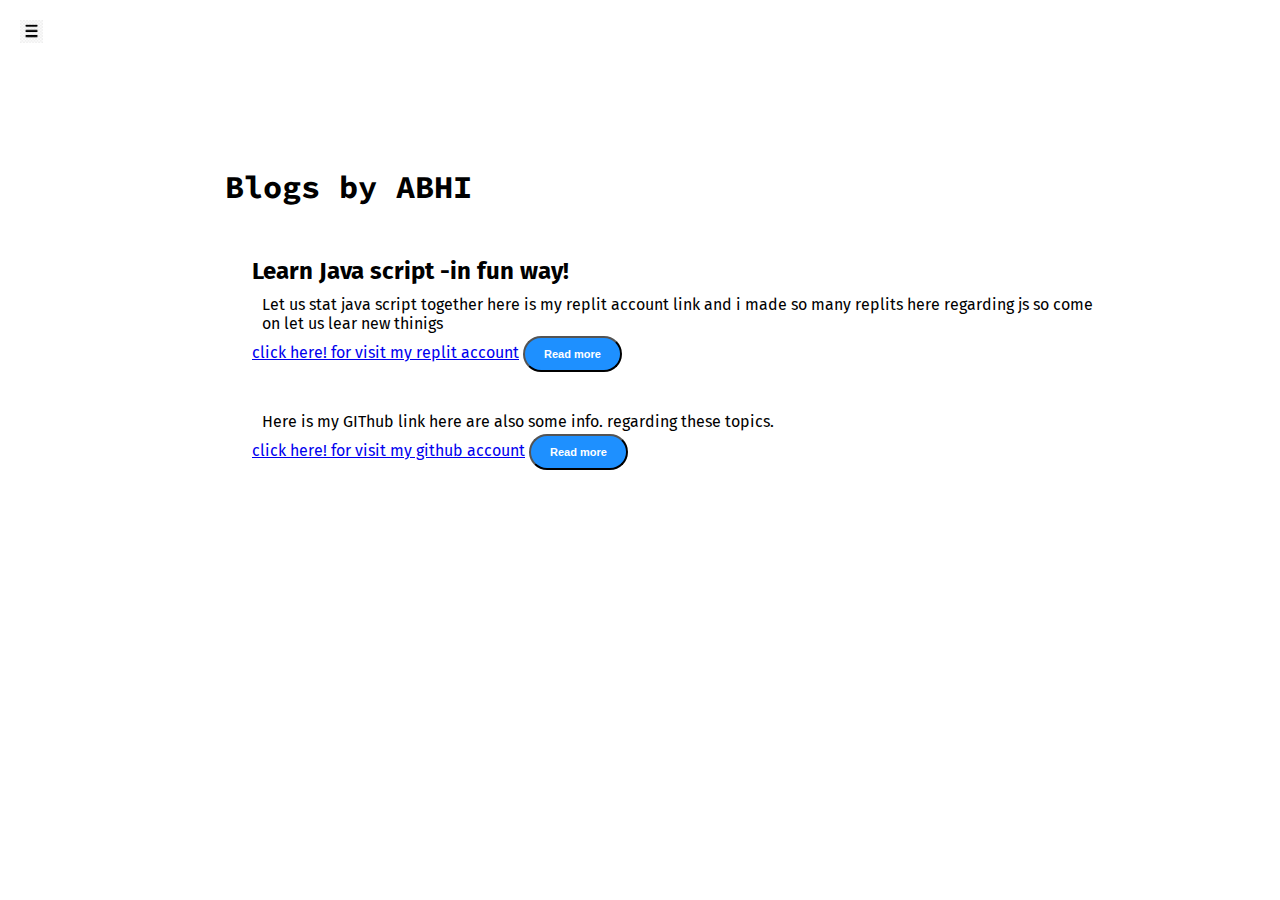
<file: code access/blog.html>
<!DOCTYPE html>
<html lang="en">
<head>
    <meta charset="UTF-8">
    <meta http-equiv="X-UA-Compatible" content="IE=edge">
    <meta name="viewport" content="width=device-width, initial-scale=1.0">
    <title>Document</title>
    <link rel="stylesheet" href="style.css">
</head>
<body>
    <div class="container">

        <div class="sidebar sidebargo">
            
            <nav>
                <ul>
                
                    <li><a href="/">Home</a></li>
                    <li><a href="/intro.html">My intro</a></li>
                    <li><a href="/services.html">Services</a></li>
                    <li><a href="/blog.html">Blog</a></li>
                    <li><a href="/contact.html">Contact Me</a></li>


                </ul>
            </nav>
        </div>
        <div class="main">
            <div class="hamburger">
                <img class="menu" src="menu.png" alt="" width="23">
                <img class="cross" src="cross.png" alt="" width="23">
            </div>
            <div class ="blogcontainer">
                <h1>Blogs by ABHI</h1>
                <div class="blogitem">
                    <h2>Learn Java script -in fun way!</h2>
                    <p>Let us stat java script together here is my replit account link and i made so many replits here regarding js so come on let us lear new thinigs</p>
                    <a href="https://replit.com/@AbhiKukrety"target="_balnk">click here! for visit my replit account</a>
                    <button class="btn btn-sm">Read more</button> 
                </div>
                <div class="blogitem">
                    
                    <p>Here is my GIThub link here are also some info. regarding these topics.</p>
                    <a href="https://github.com/abhikukreti/java-answers.git"target="_blank">click here! for visit my github account</a>
                    <button class="btn btn-sm">Read more</button> 
                </div>
            
            </div>
        </div>
    </div> 
<script src="script.js"></script>   
</body>
</html>
</file>
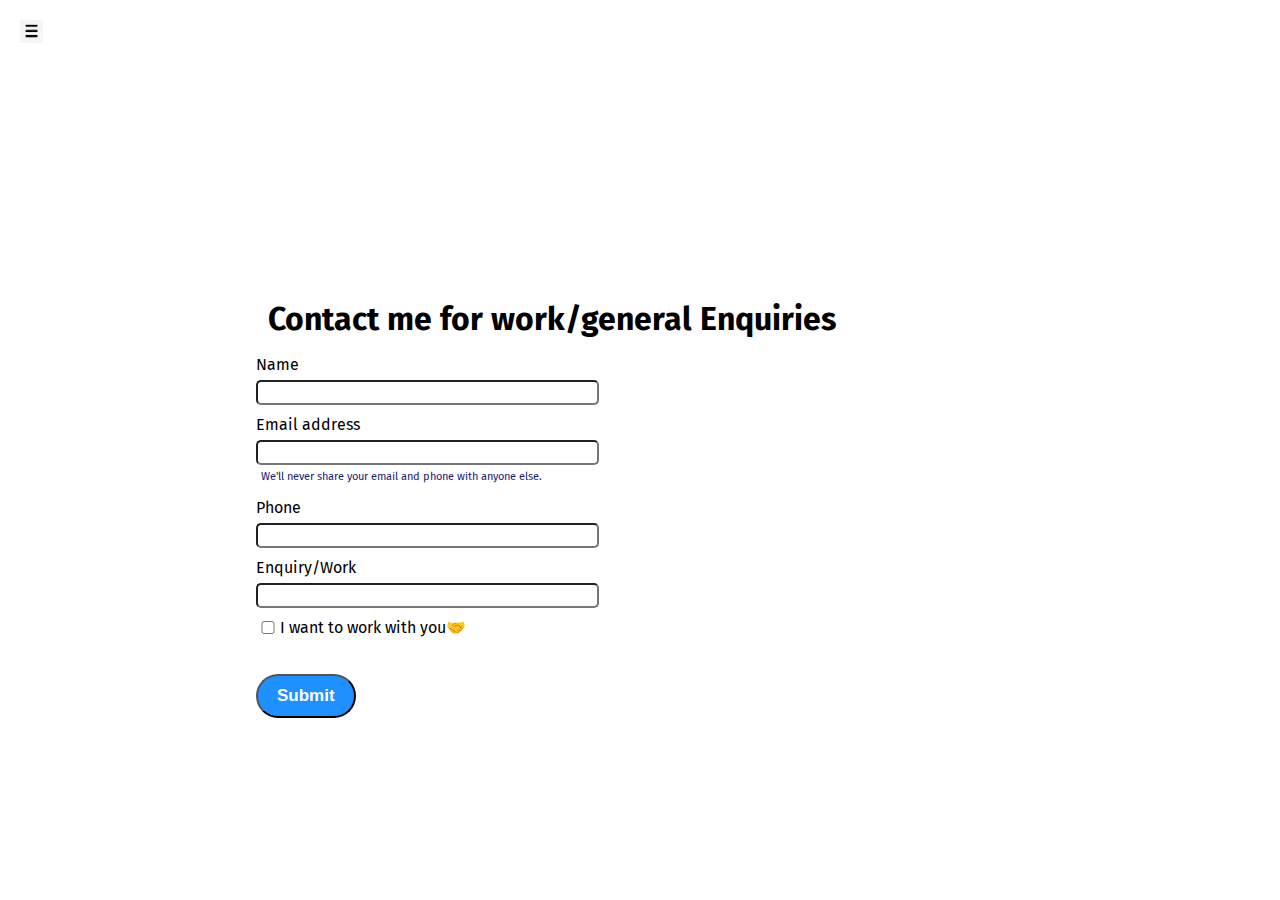
<file: code access/contact.html>
<!DOCTYPE html>
<html lang="en">
<head>
    <meta charset="UTF-8">
    <meta http-equiv="X-UA-Compatible" content="IE=edge">
    <meta name="viewport" content="width=device-width, initial-scale=1.0">
    <title>Document</title>
    <link rel="stylesheet" href="style.css">
</head>
<body>
<div class="container">

    <div class="sidebar sidebargo"> 
        
        <nav>
            <ul>
                <li><a href="/">Home</a></li>
                <li><a href="/intro.html">My intro</a></li>
                <li><a href="/services.html">Services</a></li>
                <li><a href="/blog.html">Blog</a></li>
                <li><a href="/contact.html">Contact Me</a></li>


            </ul>
        </nav>
    </div>
    <div class="main">
          <div class="hamburger">
            <img class="menu" src="menu.png" alt="" width="23">
            <img class="cross" src="cross.png" alt="" width="23">
          </div>
          <div class = "contactform">
            <h1>Contact me for work/general Enquiries</h1>
            <form name="submit-to-google-sheet">
                <div class="mb-3">
                  <label for="clientEmail1" class="form-label">Name</label>
                  <input type="name" class="form-control" id="clientEmail1" aria-describedby="emailHelp">
                 </div>
                <div class="mb-3">
                  <label for="clientEmail1" class="form-label">Email address</label>
                  <input type="email" class="form-control" id="clientEmail1" aria-describedby="emailHelp">
                  <div id="emailHelp" class="form-text">We'll never share your email and phone with anyone else.</div>
                </div>
                <div class="mb-3">
                  <label for="clientphone" class="form-label">Phone</label>
                  <input type="phone" class="form-control" id="clientphone">
                </div>
                <div class="mb-3">
                  <label for="clientEmail1" class="form-label">Enquiry/Work</label>
                  <input type="name" class="form-control" id="clientEmail1" aria-describedby="emailHelp">
                 </div>
                <div class="mb-3" id="form-check">
                  <input type="checkbox" class="form-check-input" id="isclient">
                  <label class="form-check-label" for="isclient">I want to work with you🤝</label>
                </div><div class="buttons"></div>
                <button type="submit" class="btn btn-sm1">Submit</button>
              </form> 
          </div>
    </div>
</div>
<script src="script.js"></script>      
</body>
</html>
</file>
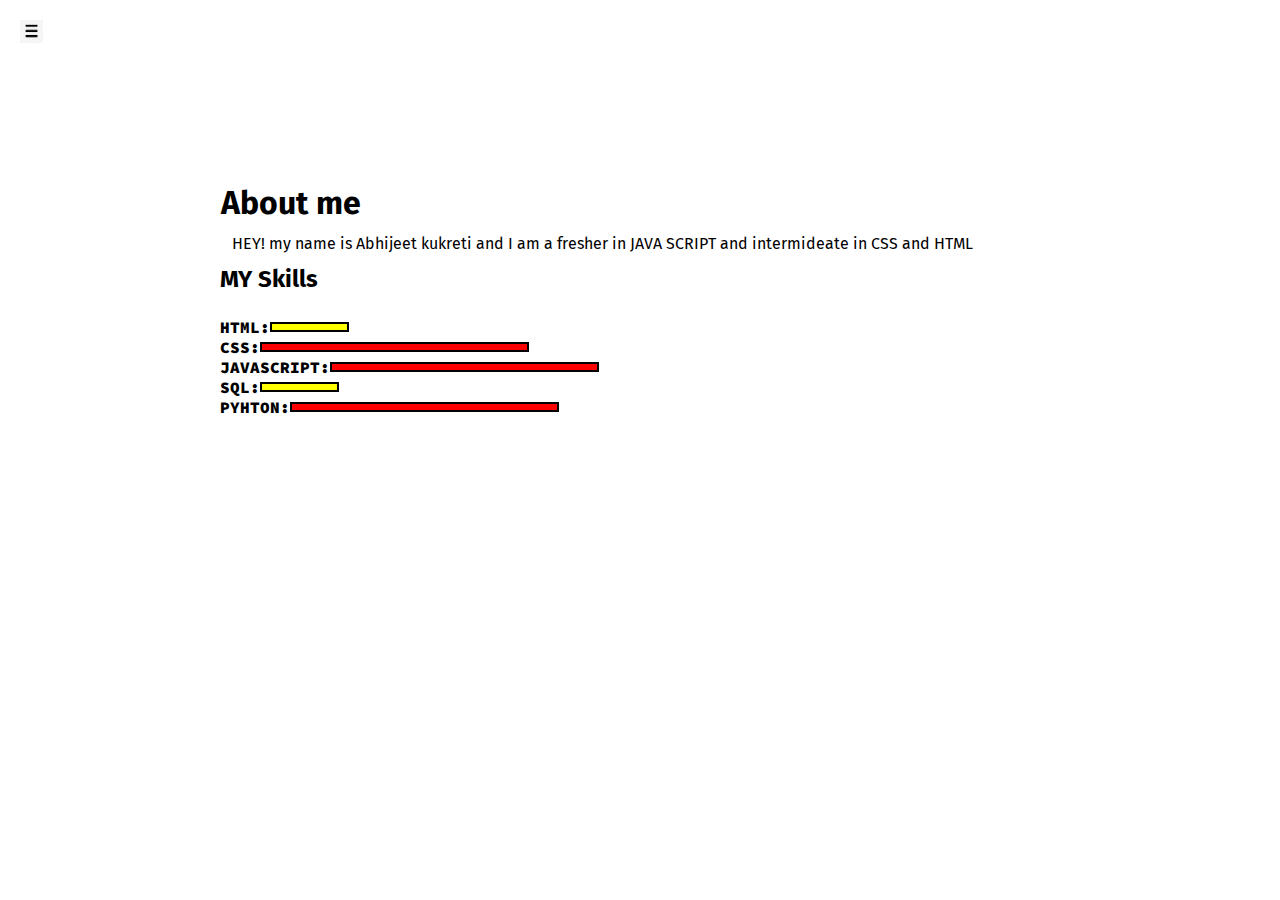
<file: code access/intro.html>
<!DOCTYPE html>
<html lang="en">

<head>
    <meta charset="UTF-8">
    <meta http-equiv="X-UA-Compatible" content="IE=edge">
    <meta name="viewport" content="width=device-width, initial-scale=1.0">
    <title>Document</title>
    <link rel="stylesheet" href="style.css">
</head>

<body>
    <div class="container">

        <div class="sidebar sidebargo">

            <nav>
                <ul>
                    <li><a href="/">Home</a></li>
                    <li><a href="/intro.html">My intro</a></li>
                    <li><a href="/services.html">Services</a></li>
                    <li><a href="/blog.html">Blog</a></li>
                    <li><a href="/contact.html">Contact Me</a></li>

                </ul>
            </nav>
        </div>
        <div class="main">
            <div class="hamburger">
                <img class="menu" src="menu.png" alt="" width="23">
                <img class="cross" src="cross.png" alt="" width="23">
            </div>

            <div class="intro">
                <h1>About me</h1>
                <p>HEY! my name is Abhijeet kukreti and I am a fresher in JAVA SCRIPT and intermideate in CSS and HTML</p>
                <h2>MY Skills</h2>
                <div class="skillcontainer"></div>
                <div class="skillitem">HTML:<div class="skill t5"></div></div>
                <div class="skillitem">CSS:<div class="skill"></div></div>
                <div class="skillitem">JAVASCRIPT:<div class="skill"></div></div>
                <div class="skillitem">SQL:<div class="skill t5"></div></div>
                <div class="skillitem">PYHTON:<div class="skill"></div></div>
            </div>


        </div>
    </div>
    <script src="script.js"></script> 
</body>

</html>
</file>
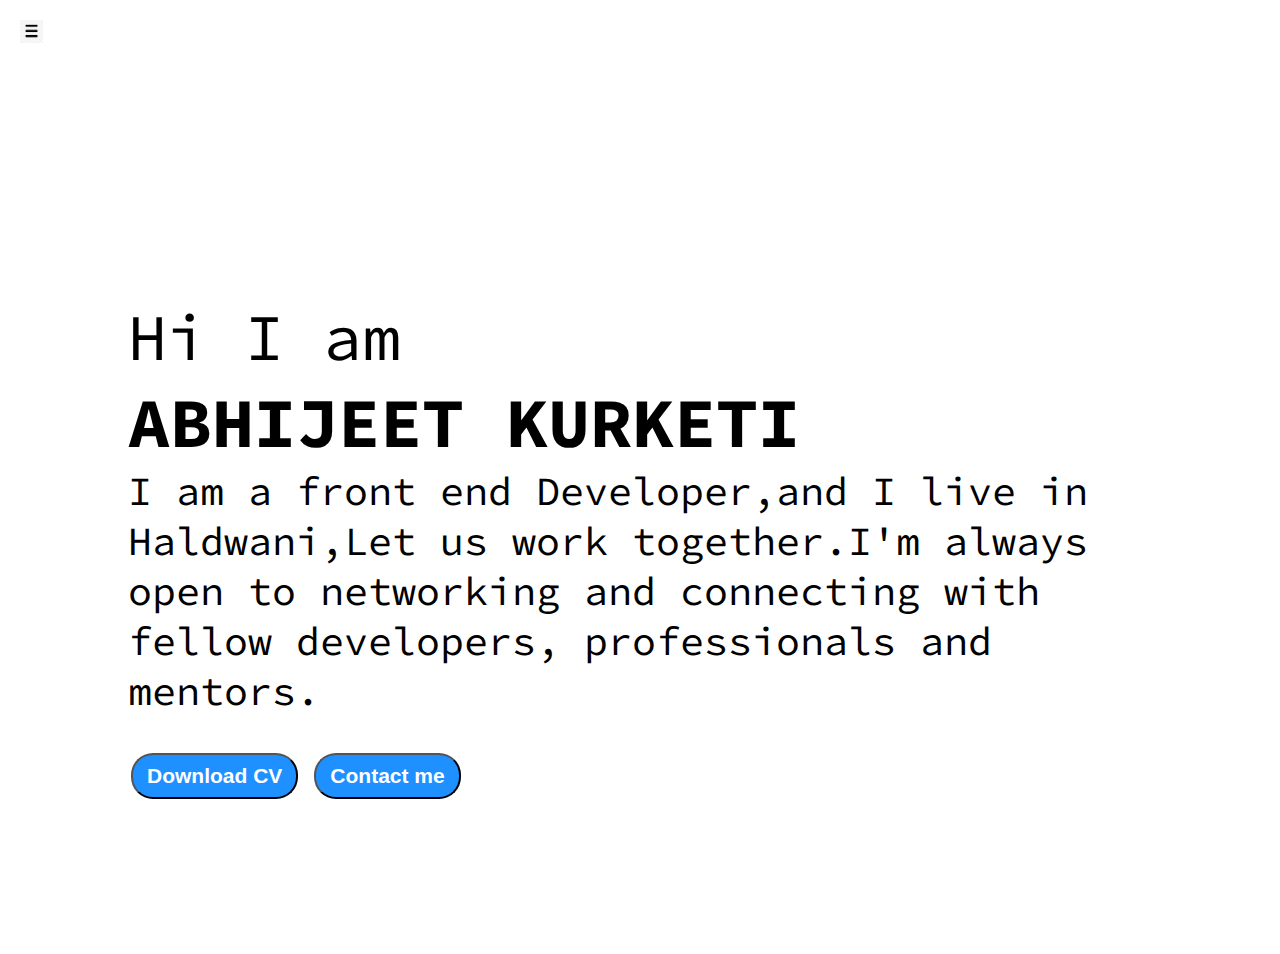
<file: code access/services.html>
<!DOCTYPE html>
<html lang="en">
<head>
    <meta charset="UTF-8">
    <meta http-equiv="X-UA-Compatible" content="IE=edge">
    <meta name="viewport" content="width=device-width, initial-scale=1.0">
    <title>Document</title>
    <link rel="stylesheet" href="style.css">
</head>
<body>
    <div class="container">

    <div class="sidebar sidebargo" >
        
        <nav>
            <ul>
                <li><a href="/">Home</a></li>
                <li><a href="/intro.html">My intro</a></li>
                <li><a href="/services.html">Services</a></li>
                <li><a href="/blog.html">Blog</a></li>
                <li><a href="/contact.html">Contact Me</a></li>

            </ul>
        </nav>
</div>
   <div class="main">
    <div class="hamburger">
        <img class="menu" src="menu.png" alt="" width="23">
        <img class="cross" src="cross.png" alt="" width="23">
    </div>
      <div class="infoContainer">
        <div class="devInfo">
            <div class="hello">Hi I am</div>
            <div class="name">ABHIJEET KURKETI</div>
            <div class="more about">I am a front end Developer,and I live in Haldwani,Let us work together.I'm always open to networking and connecting with fellow developers, professionals and mentors. </div>
            <div class="buttons">
                <a href="/cv.txt" target="_blank">
                <button class="btn">Download CV</button></a>
                <a href="/contact.html"><button class="btn"> Contact me </button></a>
            </div>
        </div>
        <div class="devpic"><img src="dev3.jpg" alt="abhijeet kukreti"></div>
         
      </div>
   </div>
</div>
<script src="script.js"></script> 
</body>
</html>
</file>
<file: code access/style.css>
@import url('https://fonts.googleapis.com/css2?family=Fira+Sans&display=swap');
@import url('https://fonts.googleapis.com/css2?family=Fira+Sans&family=Source+Code+Pro:wght@300&display=swap');
*{
    margin: 0;
    padding: 0;
}

.sidebar{
   position: absolute;
    background-color:rgb(156, 155, 155);
    font-family:'Fira sans',sans-serif ;
    height: 117vh;
    transition: transform 0.3s ease-in;
}
.sidebar nav{
    padding: 15px;
}
.sidebar nav li{
    list-style-type: none;
    font-size: 30px;
    padding: 33px 0;
}
.sidebar nav li a{
   text-decoration: none;
   color: black;
}
.main{
    width: 90vw;
}
 .container{
    display: flex;
 }
 .infoContainer{
    /* background-color: rgb(234, 0, 255); */
    height: 58vh;
    width: 80vw;
    margin: 144px auto;
    display: flex;
    justify-content: space-around;
 }
 .devInfo{
     display: flex;
     justify-content: center;
     flex-direction: column ; 
     font-family:'Source Code Pro', monospace;
     /* background-color: lightblue; */
   
     
 }
 .hello{
    font-size: 65px;
   
 }
 .name{
    font-size:70px ;
    font-weight: bold;
   }

 .about{
    font-size: 40px;
 }

 .aim{
 font-size: 25px;
 margin-top: 25px;
 }

 .SI{
    font-size: 29px;
   margin-top: 23px;
   font-family:'Source Code Pro', monospace;
   }
.buttons{
    margin-top: 34px;
}
 .btn{
padding: 9px 14px;
border-radius: 22px;
color: white;
background-color: dodgerblue;
font-weight: bold;
font-size: 21px;
margin: 03px;
cursor: pointer;
 }
 .btn-sm{
   font-size: 11px;
   padding:10px 19px;
   margin: -12px 0;
 }
 .btn-sm1{
   font-size: 17px;
   padding:10px 19px;
   margin: -12px 0;
 }

 .btn:hover{
    background-color: white;
    color: dodgerblue;
 }
 .devpic img{
    height: 66vh;
  
   }
   @keyframes mymove{
      from {left:0px;}
      to {left:200px;}
   }
 
   .blogitem{
margin: 50px;
font-family:'Fira sans',sans-serif ;
 }

 .blogcontainer h1{
   font-family:'Source Code Pro', monospace;
    margin: 23px;
}
 .blogitem p{
   margin: 10px;
   font-family:'Fira sans',sans-serif ;
}
.intro p{
   font-family:'Fira sans',sans-serif ;
   margin: 12px;
}
.intro{
   margin: 0 98px;
   margin-top: 40px;
   /* background-color: rgb(190, 227, 240); */
}
.hamburger{
   position: absolute;
   cursor: pointer;
   top: 10px;
   left: 10px;
}
.cross{
   margin-left: 140px;
   margin-top: 8px;
}
.menu {
   margin-top: 10px;
   margin-left: 10px; 
}
.sidebargo{
   transform: translate(-443px, 0px);
   position: absolute;
 }
 .blogcontainer{
   margin-left: 80px;
 }
 @media (max-width: 1300px) {
   *{
      /* background-color: red; */
   }
   .devpic{
       display: none; 
   }
   /* .sidebar{ */
      /* transform: translate(-443px, 0px); */
      /* position: absolute; */
   /* } */
   
 /* } */
 .container{
  margin: 70px;
   padding: 0 34px;
   padding-top: 144px;
   font-family:'Fira sans',sans-serif ;
   margin: 0 88px;
 }

}
.intro h1{
   margin: 1px;
}
.contactform{
   padding: 0 34px;
   padding-top: 144px;
   font-family:'Fira sans',sans-serif ;
   margin-left: 100px;
}
 .contactform h1{
   font-family:'Fira sans',sans-serif ;
   padding: 12px;
}
.contactform form div{
   padding: 5px 0;
   display: flex;
   flex-direction: column;
}
.contactform form div input{
  width: 26vw;
  border-radius: 5px;
  margin: 6px 0 0 0;
  padding: 3px;
}
#emailHelp{
   font-size: 11px;
   color: midnightblue;
   margin: 0 5px;
}
#form-check{
flex-direction: row;
}
#form-check input{
width: 24px;
margin: 3px 0 ;
}
 .skillcontainer{
   padding: 12px;
 }
 .skillitem{
   display: flex;
   align-items: center;
   font-family:'Source Code Pro', monospace;
   font-weight: 900;
 }
 .skill{
   width: 265px;
   height: 6px;
   background-color: red;
   border: 2px solid black;
 }
 .hundered{
width: 265px;
background-color: blueviolet;
 }
 .fifty{
   width: 125px;
   background-color: aqua;
 }
 .t5{
   width: 75px;
   background-color: yellow;
 }
</file>
